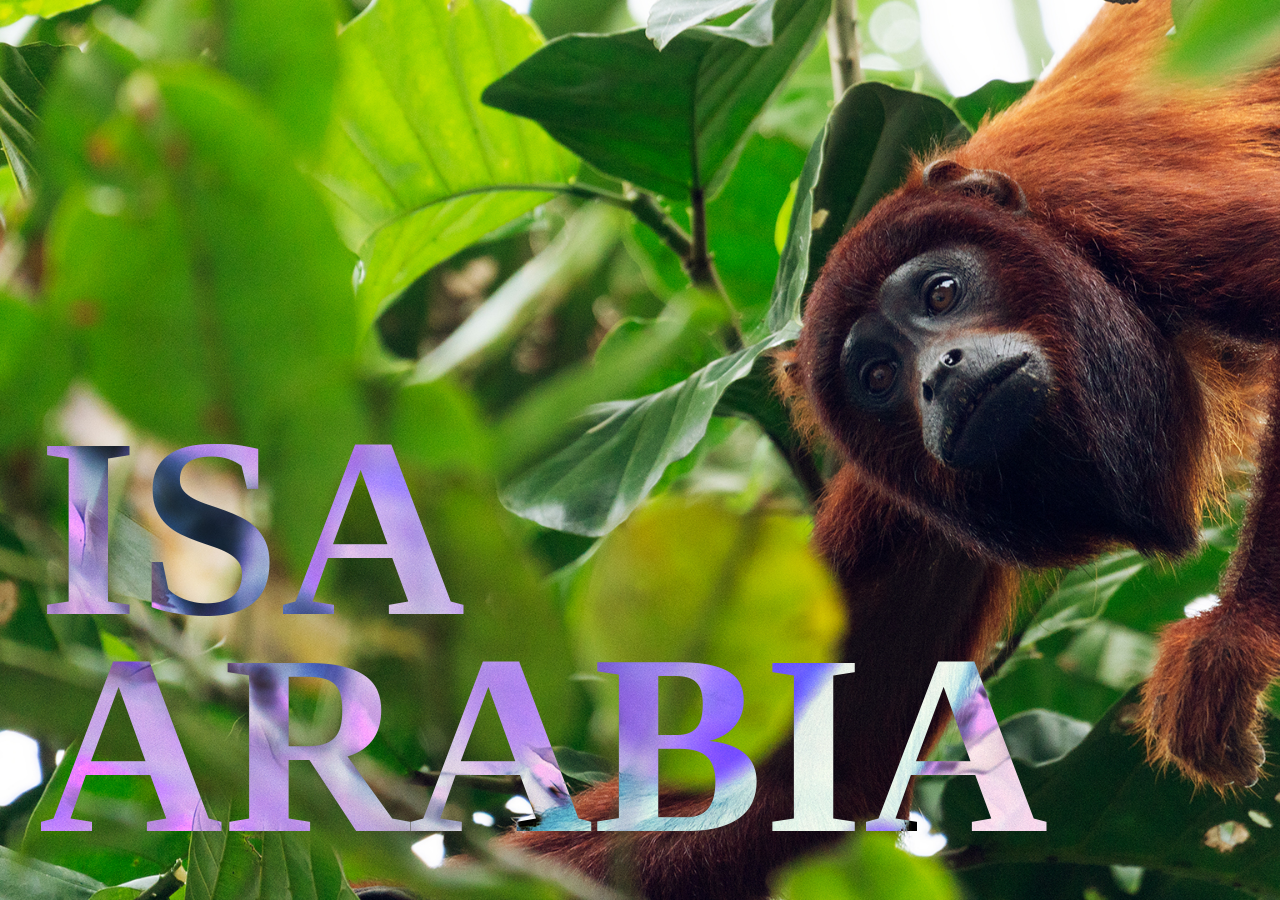
<file: index.html>
<!DOCTYPE html>
<html lang="en">
<head>
    <meta charset="UTF-8">
    <title>Isa Arabia | Home</title>

    <link rel="preconnect" href="https://fonts.googleapis.com">
    <link rel="preconnect" href="https://fonts.gstatic.com" crossorigin>
    <link href="https://fonts.googleapis.com/css2?family=Montserrat:ital,wght@0,100..900;1,100..900&display=swap" rel="stylesheet">

    <link href="css/styles.css" rel="stylesheet">
    <link href="https://cdn.jsdelivr.net/npm/bootstrap@5.3.3/dist/css/bootstrap.min.css" rel="stylesheet" integrity="sha384-QWTKZyjpPEjISv5WaRU9OFeRpok6YctnYmDr5pNlyT2bRjXh0JMhjY6hW+ALEwIH" crossorigin="anonymous">

</head>
<body>
<!--<img src="img/redHowlerMonkey.jpg" id="backgroundImage">-->

<div id="contentWrapper">
    <div id="homeHero">
        <div class="image-container">
            <img src="img/backgroundPhoto.jpg" alt="Responsive Image" id="primatePhoto">
        </div>
        <div id="textHolder">
            <div id="blendWrapper">

                <!--                <h1 class="headerText" id="bottomText">ARABIA</h1>-->
            </div>
        </div>
    </div>
</div>

<div id="leftPanel">
    <nav>
        <ul class="nav-bar">
<!--            <li><a href="#home" class="unselected">about</a></li>-->
            <li><a href="cv.html" class="unselected">cv</a></li>
            <li><a href="#about" class="unselected">science</a></li>
            <li><a href="projects.html" class="unselected">art</a></li>
            <li><a href="https://www.linkedin.com/in/isabellaarabia/" target="_blank" class="unselected">contact</a></li>
            <li><a href="index.html" id="specialText">ISA</a></li>
        </ul>
    </nav>

    <div id="c2aText">
        <img id="portrait" src="img/portrait_min.jpg">
        <h1>science + art</h1>
        <p>a creative approach to <br>ecological research</p>
    </div>
</div>

<div id="overlayTextHolder">
    <h1 class="headerText" id="topText">ISA</h1>
    <h1 class="headerText" id="overlayText">ARABIA</h1>
</div>

<script src="js/script.js"></script>
<!--<h1>test</h1>-->


</body>
</html>
</file>
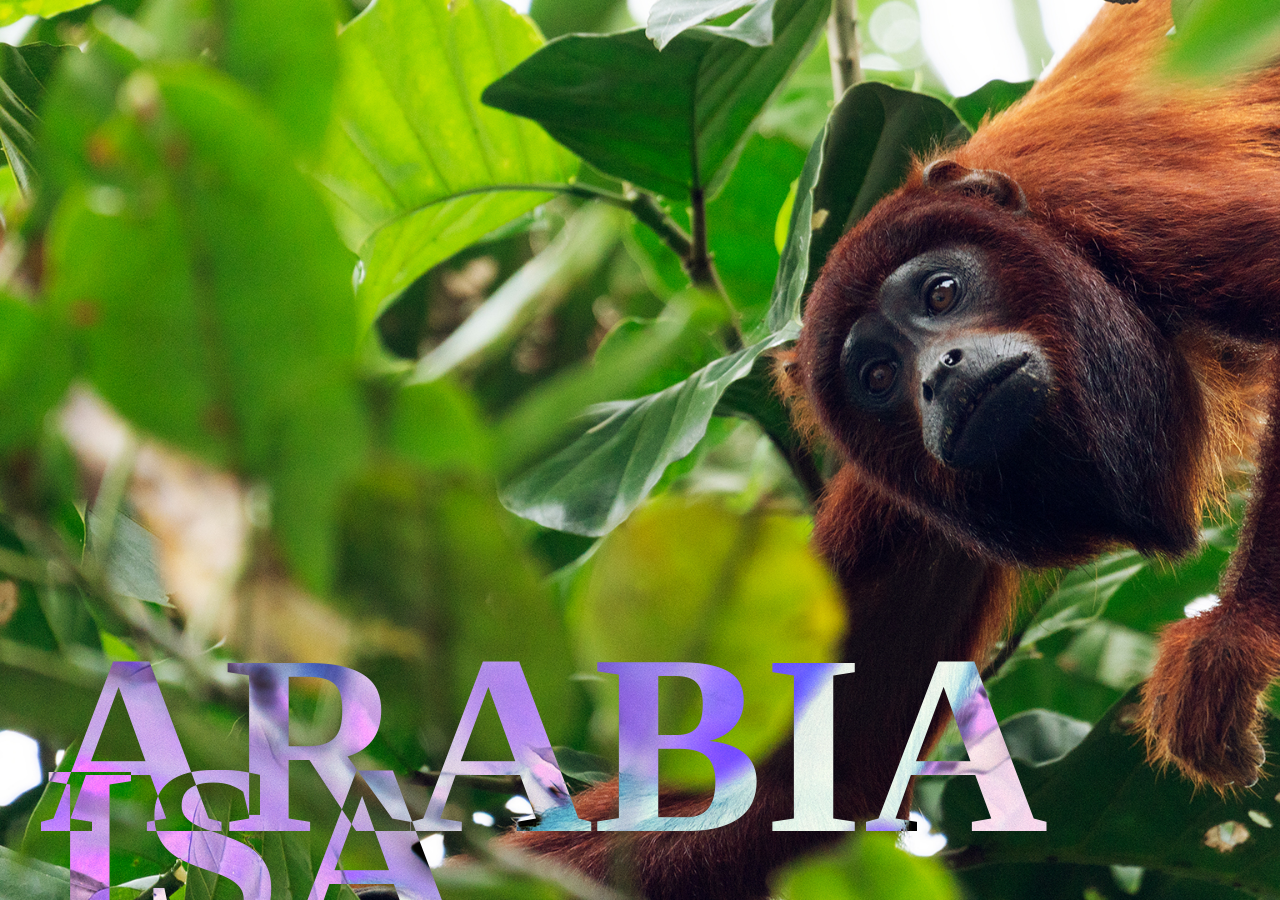
<file: index2.html>
<!DOCTYPE html>
<html lang="en">
<head>
    <meta charset="UTF-8">
    <title>Isa Arabia | Portfolio</title>

    <link rel="preconnect" href="https://fonts.googleapis.com">
    <link rel="preconnect" href="https://fonts.gstatic.com" crossorigin>
    <link href="https://fonts.googleapis.com/css2?family=Montserrat:ital,wght@0,100..900;1,100..900&display=swap" rel="stylesheet">

    <link href="css/styles.css" rel="stylesheet">
    <link href="https://cdn.jsdelivr.net/npm/bootstrap@5.3.3/dist/css/bootstrap.min.css" rel="stylesheet" integrity="sha384-QWTKZyjpPEjISv5WaRU9OFeRpok6YctnYmDr5pNlyT2bRjXh0JMhjY6hW+ALEwIH" crossorigin="anonymous">

    <style>
        /* CSS code for styling */
        body {
            overflow: hidden;
            height: 100vh;
            margin: 0;
            padding: 0;
        }

        #contentWrapper {
            height: 100vh; /* Same height as viewport */
            width: 100vw; /* Same width as viewport */
            overflow: hidden; /* No scrolling inside the wrapper */
            position: fixed; /* Fixed positioned to prevent natural scrolling */
        }

        #homeHero {
            height: 100%;
            margin: 0;
            padding: 0;
        }

        .image-container {
            height: 100vh;
            width: 100vw;
            overflow: hidden;
            position: relative;
        }

        .image-container img {
            position: absolute;
            top: 0;
            left: 0;
            height: 100%;
            width: auto;
            min-width: 100%;
            object-fit: cover;
            transition: transform 0.5s ease;
        }

        #textHolder {
            position: absolute;
            bottom: 0px;
            padding: 0px;
            padding-left: 40px;
        }

        .headerText {
            font-family: "Arial Black";
            font-weight: 800;
            font-size: 20vw;
            color: #fff;
            mix-blend-mode: difference;
            z-index: 2; /* Ensure text is above all other content */
        }

        #topText {
            transform: translateY(9vw);
        }

        #bottomText {
            position: absolute;
            top: 0;
            left: 40px; /* Same left offset as #textHolder */
            mix-blend-mode: difference;
        }

        #leftPanel {
            background: #090D1E;
            width: 40vw; /* Updated width to 40% of viewport width */
            height: 100vh;
            position: fixed; /* Fixed to viewport */
            top: 0;
            right: -40vw; /* Start off-screen on the right */
            transition: right 0.5s ease; /* Smooth transition */
        }

        .nav-bar {
            list-style-type: none;
            padding: 0;
            display: flex; /* Display as flexbox */
            justify-content: space-around; /* Space around each item for equal spacing */
            flex-direction: row; /* Set items in a row */
            margin-top: 20px;
            margin-left: 40px;
            margin-right: 40px;
        }

        .nav-bar li {
            flex: 1; /* Make each list item take up equal space */
            font-family: Montserrat;
            font-weight: 200;
            font-size: 14pt;
            padding: 5px;
        }

        .nav-bar li a {
            display: block;
            color: white;
            text-align: center;
            text-decoration: none;
            transition: 0.2s;
        }

        .nav-bar li a:hover {
            opacity: 0.5;
        }

        #specialText {
            color: #8C7BE2;
            font-weight: 800;
            font-size: 20pt;
            transform:translateY(-5px);
        }

        #c2aText {
            margin-top: 120px;
            margin-right: 5vw;
        }

        #c2aText > h1, #c2aText > p {
            font-family: Montserrat;
            text-align: right;

        }

        #c2aText > h1 {
            color: #EEE4EA;
            font-weight: 700;
            font-size: 42pt;
        }

        #c2aText > p {
            color: #EBE5ED;
            font-size: 21pt;
            font-weight: 400;

        }

        @media (max-width: 1200px) {
            .image-container img {
                transform: translateX(-20%);
            }
        }

        @media (max-width: 800px) {
            .image-container img {
                transform: translateX(-40%);
            }
        }

        @media (max-width: 850px) {
            #bottomText {
                display: none;
            }

            .headerText {
                font-size: 40vw;
                margin-bottom: 40px;
            }

            #textHolder {
                padding-left: 10px;
            }
        }
    </style>
</head>
<body>

<!--<img src="img/redHowlerMonkey.jpg" id="backgroundImage">-->

<div id="contentWrapper">
    <div id="homeHero">
        <div class="image-container">
            <img src="img/backgroundPhoto.jpg" alt="Responsive Image">
        </div>
        <div id="textHolder">
            <div id="blendWrapper">
                <h1 class="headerText" id="topText">ISA</h1>
<!--                <h1 class="headerText" id="bottomText">ARABIA</h1>-->
            </div>
        </div>
    </div>
</div>

<div id="leftPanel">
    <nav>
        <ul class="nav-bar">
            <li><a href="#home">about</a></li>
            <li><a href="#about">research</a></li>
            <li><a href="#services">projects</a></li>
            <li><a href="#contact">contact</a></li>
            <li><a href="#contact" id="specialText">ISA</a></li>
        </ul>
    </nav>

    <div id="c2aText">
        <h1>science + art</h1>
        <p>a creative approach to <br>ecological research</p>
    </div>
</div>

<div id="overlayTextHolder">
    <h1 class="headerText" id="overlayText">ARABIA</h1>
</div>

<script>
    // JavaScript code to manage scroll reveal
    document.addEventListener('DOMContentLoaded', function () {
        let scrollPosition = 0;
        let panelRevealed = false;

        document.addEventListener('wheel', function (event) {
            if (panelRevealed) return; // Once revealed, do nothing

            event.preventDefault(); // Prevent default scrolling

            // Increase scroll position based on scroll event
            scrollPosition += event.deltaY;
            if (scrollPosition < 0) scrollPosition = 0; // Prevent negative scroll

            let maxScroll = window.innerHeight; // Set maximum scroll position based on viewport height

            // Calculate percentage scrolled
            const percentageScrolled = Math.min(scrollPosition / maxScroll, 1);

            // Update right panel position
            const leftPanel = document.getElementById('leftPanel');
            const rightPosition = -40 + (40 * percentageScrolled);
            leftPanel.style.right = `${rightPosition}vw`;

            // Check if panel is fully revealed
            if (percentageScrolled >= 1) {
                panelRevealed = true; // Panel is now fully revealed
            }
        }, { passive: false }); // Use passive: false to enable event.preventDefault()
    });
</script>

</body>
</html>
</file>
<file: css/styles.css>
/*
====================================================

    General Styles

====================================================
 */

body {
    overflow: hidden;
    height: 100vh;
    margin: 0;
    padding: 0;
    background: #090E1E !important;

}

#contentWrapper {
    height: 100vh; /* Same height as viewport */
    width: 100vw; /* Same width as viewport */
    overflow: hidden; /* No scrolling inside the wrapper */
    position: fixed; /* Fixed positioned to prevent natural scrolling */
}

/*
====================================================

    Hero Image

====================================================
 */

#homeHero {
    height: 100%;
    margin: 0;
    padding: 0;
}

.image-container {
    height: 100vh;
    width: 100vw;
    overflow: hidden;
    position: relative;
}

.image-container img {
    position: absolute;
    top: 0;
    left: 0;
    height: 100%;
    width: auto;
    min-width: 100%;
    object-fit: cover;
    transition: transform 0.5s ease;
}

@media only screen and (max-width: 1300px) {
    #primatePhoto.revealed {
        transform:translateX(-35%) !important;
    }
}

@media only screen and (max-width: 1000px) {
    #primatePhoto.revealed {
        transform:translateX(-45%) !important;
    }
}

/*
====================================================

    Hero Text

====================================================
 */

/*#textHolder {*/
/*    position: absolute;*/
/*    bottom: 2vw !important;*/
/*    padding: 0px;*/
/*    left: 0;*/
/*    padding-left: 40px;*/
/*}*/

.headerText {
    font-family: "Arial Black";
    font-weight: 800;
    font-size: 20vw;
    color: #fff;
    mix-blend-mode: difference;
    z-index: 2; /* Ensure text is above all other content */
    transition: 0.5s;
}



#overlayTextHolder {
    margin-left: 3vw;
}

#overlayTextHolder > #overlayText {
    position: absolute;
    bottom: -0.5vw;
}

#overlayTextHolder > #topText {
    position: absolute;
    bottom: 16.5vw;
}

#topText.top-minimized {
    font-size: 15vw;
    bottom: 11.5vw !important;
}

#overlayText.overlay-minimized {
    font-size: 15vw;
    bottom: -0.5vw !important;
}


/*
====================================================

    Sliding Panel

====================================================
 */


#leftPanel {
    background: #090D1E;
    width: 48vw; /* Updated width to 40% of viewport width */
    height: 100vh;
    position: fixed; /* Fixed to viewport */
    top: 0;
    right: -48vw; /* Start off-screen on the right */
    transition: right 0.5s ease; /* Smooth transition */
}

/*
====================================================

    Navigation Bar

====================================================
 */


.nav-bar {
    list-style-type: none;
    padding: 0;
    display: flex; /* Display as flexbox */
    justify-content: space-around; /* Space around each item for equal spacing */
    flex-direction: row; /* Set items in a row */
    margin-top: 25px;
    margin-left: 40px;
    margin-right: 40px;
}

.nav-bar li {
    flex: 1; /* Make each list item take up equal space */
    font-family: Montserrat;
    font-weight: 200;
    font-size: 16pt;
    padding: 10px;
}

.nav-bar li a {
    display: block;
    color: white;
    text-align: center;
    text-decoration: none;
    transition: 0.2s;
}

.nav-bar li a:hover {
    opacity: 1;
}

#specialText {
    color: #8C7BE2;
    font-weight: 800;
    font-size: 30pt;
    transform:translateY(-14px);
    padding-left: 3px;
    transition: 0.2s;
}

/*
====================================================

    C2A Text

====================================================
 */


#c2aText {
    display: flex;
    justify-content: flex-end; /* Right align horizontally */
    /*align-items: center; !* Center vertically (optional) *!*/
    flex-direction: column; /* Ensure elements are stacked vertically */
    margin-top: 40px;
    margin-right: 8vw;
    margin-left: 5vw;
}

#portrait {
    width: 275px;
    height: 275px;
    border-radius: 50%;
    overflow: hidden;
    object-fit: cover;
    margin: 0 0 0 auto; /* Right-align image */
    transition: 0.2s;
}

#portrait:hover {
    /*transform:scale(0.98);*/
    transform: scale(0.98) rotateZ(2deg) rotateX(2deg);
}

#c2aText > h1, #c2aText > p {
    font-family: Montserrat;
    text-align: right; /* Adjust text alignment to the right */
    transform:translateY(0px);
}

#c2aText > h1 {
    color: #F6F2E0;
    font-weight: 700;
    font-size: 48pt;
}

#c2aText > p {
    color: #EBE5ED;
    font-size: 22pt;
    font-weight: 400;
    margin-top: -5px;
}

@media (max-width: 850px) {
    #c2aText > h1, #c2aText > p {
        text-align: center;
    }

    #c2aText {
        margin-right: 0vw;
        justify-content: center; /* Right align horizontally */

    }

    #portrait {
        margin: 0 auto; /* Right-align image */
    }

    #c2aText > h1 {
        font-size: 48pt !important;
    }

    #c2aText > p {
        font-size: 22pt !important;
    }

}

@media (max-width: 1215px) {
    #c2aText > h1 {
        font-size: 38pt;
    }

    #c2aText > p {
        font-size: 18pt;
    }

}

@media (max-width: 980px) {
    #c2aText > h1 {
        font-size: 34pt;
    }

}



/*
====================================================

    Screen Re-sizing

====================================================
 */



@media (max-width: 1000px) {
    .image-container img {
        transform: translateX(-20%);
    }
}

@media (max-width: 800px) {
    .image-container img {
        transform: translateX(-40%);
    }
}

@media (max-width: 850px) {
    #overlayText {
        display: none;
    }

    .headerText {
        font-size: 40vw;
        margin-bottom: 40px;
    }

    #textHolder {
        padding-left: 10px;
        bottom: 2vw !important;
    }

    #topText.top-minimized {
        /*font-size: 40vw;*/
        display: none;
    }

    #leftPanel {
        width: 100vw;
        right: -100vw;
    }

    #c2aText > h1, #c2aText > p {
        text-align: center;
    }

    #c2aText {
        margin-right: 0vw;
    }
}

.unselected {
    opacity: 0.7;
}
</file>
